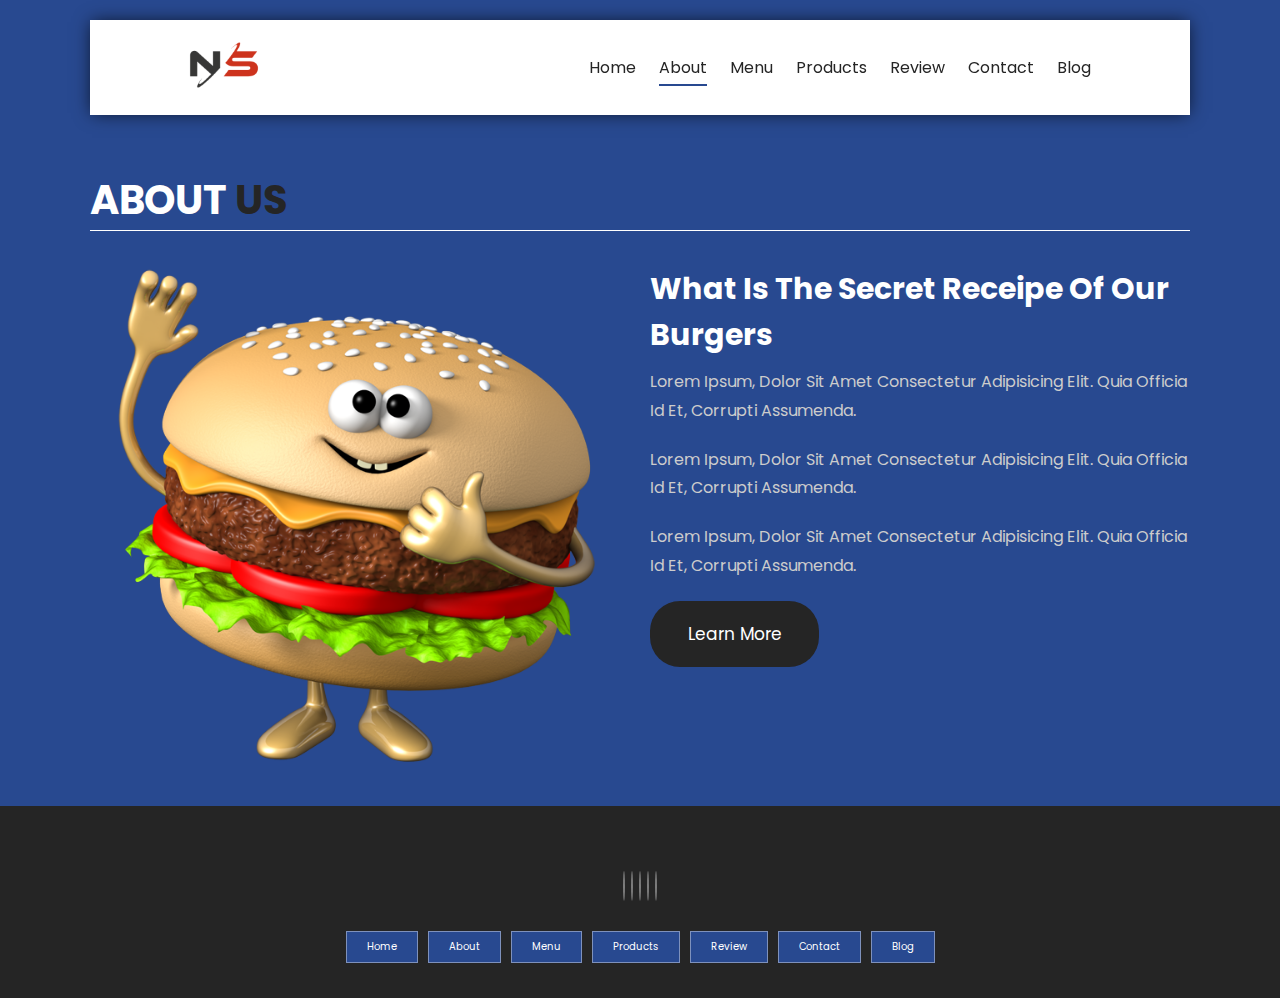
<file: about.html>
<!DOCTYPE html>
<html lang="en">
<head>
    <meta charset="UTF-8">
    <meta http-equiv="X-UA-Compatible" content="IE=edge">
    <meta name="viewport" content="width=device-width, initial-scale=1.0">
    <!-- CSS LINK -->
    <link rel="stylesheet" href="style.css">
    <!-- Fontawesome -->
    <link rel="stylesheet" href="https://cdnjs.cloudflare.com/ajax/libs/font-awesome/6.1.1/css/all.min.css" integrity="sha512-KfkfwYDsLkIlwQp6LFnl8zNdLGxu9YAA1QvwINks4PhcElQSvqcyVLLD9aMhXd13uQjoXtEKNosOWaZqXgel0g==" crossorigin="anonymous" referrerpolicy="no-referrer" />
    <title>About | Nizami Sevindi</title>
</head>
<body>

    <!-------------------------------------------- HEADER SECTION -->
    <header class="header" >
        <a href="./index.html" class="logo">
            <img src="./image/pngegg.png" alt="logo">
        </a>
        <i class="fa-solid fa-bars" id="menu-toggle"></i>
        <nav class="navbar" id="navbar">
            <a href="./index.html" class="menu-option">home</a>
            <a href="./about.html" class="menu-option active" >about</a>
            <a href="./menu.html" class="menu-option">menu</a>
            <a href="./products.html" class="menu-option">products</a>
            <a href="./review.html" class="menu-option">review</a>
            <a href="./contact.html" class="menu-option">contact</a>
            <a href="./blog.html" class="menu-option">blog</a>
        </nav>
        <div class="cart-items-container">
            <div class="cart-item">
                <i class="fas fa-times"></i>
                <img src="./image/pngwing.com (1).png" alt="menu">
                <div class="content">
                    <h3>cart item 01</h3>
                    <div class="price">$15.99 </div>
                </div>
            </div>
            <div class="cart-item">
                <i class="fas fa-times"></i>
                <img src="./image/pngwing.com (2).png" alt="menu">
                <div class="content">
                    <h3>cart item 02</h3>
                    <div class="price">$16.99 </div>
                </div>
            </div>
            <div class="cart-item">
                <i class="fas fa-times"></i>
                <img src="./image/pngwing.com (3).png" alt="menu">
                <div class="content">
                    <h3>cart item 03</h3>
                    <div class="price">$13.99 </div>
                </div>
            </div>
            <div class="cart-item">
                <i class="fas fa-times"></i>
                <img src="./image/pngwing.com (4).png" alt="menu">
                <div class="content">
                    <h3>cart item 04</h3>
                    <div class="price">$12.99 </div>
                </div>
            </div>
            <a href="#" class="btn">check out </a>
        </div>
    </header>
    <!-- -------------------------------------------HEADER SECTION -->
        
    <!-- -------------------------------------------ABOUT US SECTION -->
    <section class="about" id="about">
        <h1 class="heading">about <span>us</span> </h1>

        <div class="row">
            <div class="image">
                <img src="./image/pngwing.com (7).png" alt="">
            </div>
            <div class="content">
                <h3>What is the secret receipe of our burgers</h3>
                <div class="paragraph">
                    <p>Lorem ipsum, dolor sit amet consectetur adipisicing elit. Quia officia id et, corrupti assumenda.</p>
                    <p>Lorem ipsum, dolor sit amet consectetur adipisicing elit. Quia officia id et, corrupti assumenda.</p>
                    <p>Lorem ipsum, dolor sit amet consectetur adipisicing elit. Quia officia id et, corrupti assumenda.</p>
                </div>
                    <a href="#" class="btn">Learn More</a>
            </div>
        </div>
    </section>
    <!-- -------------------------------------------ABOUT US SECTION -->
    
    <!-- -------------------------------------------FOOTER SECTION -->
    <section class="footer">
        
        <div class="share">
            <a href="#" class="fab fa-facebook"></a>
            <a href="#" class="fab fa-twitter"></a>
            <a href="#" class="fab fa-instagram"></a>
            <a href="#" class="fab fa-linkedin"></a>
            <a href="#" class="fab fa-pinterest"></a>
        </div>
        <div class="links">
            <a href="#home">home</a>
            <a href="#about">about</a>
            <a href="#menu">menu</a>
            <a href="#products">products</a>
            <a href="#review">review</a>
            <a href="#contact">contact</a>
            <a href="#blog">blog</a>
        </div>
    </section>
    <!-- -------------------------------------------FOOTER SECTION -->

<script src="./script.js"></script>

</body>
</html>
</file>
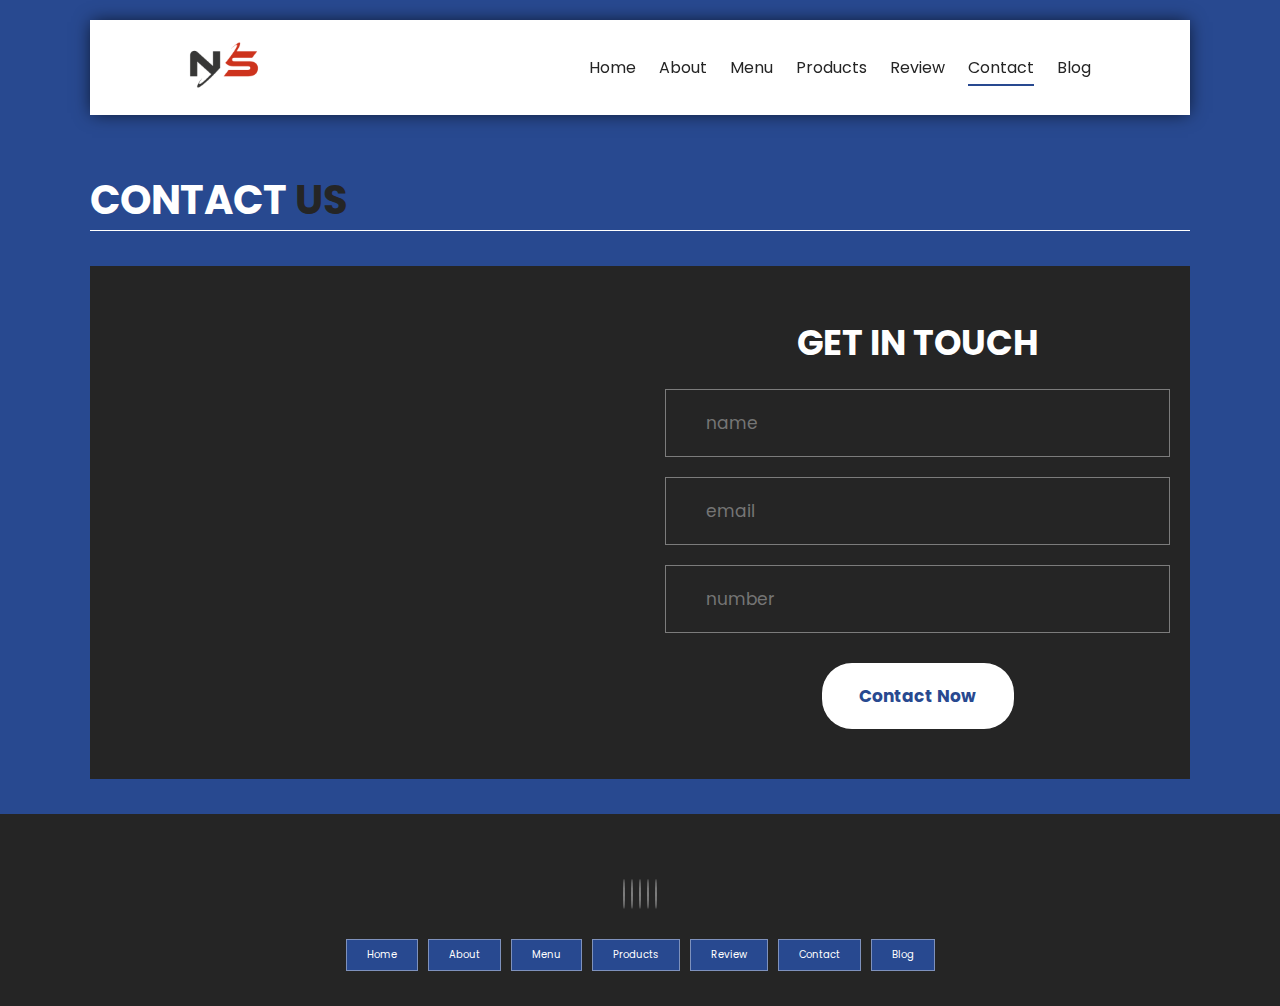
<file: contact.html>
<!DOCTYPE html>
<html lang="en">
<head>
    <meta charset="UTF-8">
    <meta http-equiv="X-UA-Compatible" content="IE=edge">
    <meta name="viewport" content="width=device-width, initial-scale=1.0">
    <!-- CSS LINK -->
    <link rel="stylesheet" href="style.css">
    <!-- Fontawesome -->
    <link rel="stylesheet" href="https://cdnjs.cloudflare.com/ajax/libs/font-awesome/6.1.1/css/all.min.css" integrity="sha512-KfkfwYDsLkIlwQp6LFnl8zNdLGxu9YAA1QvwINks4PhcElQSvqcyVLLD9aMhXd13uQjoXtEKNosOWaZqXgel0g==" crossorigin="anonymous" referrerpolicy="no-referrer" />
    <title>Contact | Nizami Sevindi</title>
</head>
<body>

    <!-------------------------------------------- HEADER SECTION -->
    <header class="header" >
        <a href="./index.html" class="logo">
            <img src="./image/pngegg.png" alt="logo">
        </a>
        <i class="fa-solid fa-bars" id="menu-toggle"></i>
       <nav class="navbar" id="navbar">
            <a href="./index.html" class="menu-option">home</a>
            <a href="./about.html"class="menu-option">about</a>
            <a href="./menu.html" class="menu-option">menu</a>
            <a href="./products.html"class="menu-option" >products</a>
            <a href="./review.html" class="menu-option">review</a>
            <a href="./contact.html" class="menu-option active">contact</a>
            <a href="./blog.html"class="menu-option">blog</a>
        </nav>
        <div class="cart-items-container">
            <div class="cart-item">
                <i class="fas fa-times"></i>
                <img src="./image/pngwing.com (1).png" alt="menu">
                <div class="content">
                    <h3>cart item 01</h3>
                    <div class="price">$15.99 </div>
                </div>
            </div>
            <div class="cart-item">
                <i class="fas fa-times"></i>
                <img src="./image/pngwing.com (2).png" alt="menu">
                <div class="content">
                    <h3>cart item 02</h3>
                    <div class="price">$16.99 </div>
                </div>
            </div>
            <div class="cart-item">
                <i class="fas fa-times"></i>
                <img src="./image/pngwing.com (3).png" alt="menu">
                <div class="content">
                    <h3>cart item 03</h3>
                    <div class="price">$13.99 </div>
                </div>
            </div>
            <div class="cart-item">
                <i class="fas fa-times"></i>
                <img src="./image/pngwing.com (4).png" alt="menu">
                <div class="content">
                    <h3>cart item 04</h3>
                    <div class="price">$12.99 </div>
                </div>
            </div>
            <a href="#" class="btn">check out </a>
        </div>
    </header>
<!-- -------------------------------------------HEADER SECTION -->

<!-- -------------------------------------------CONTACT SECTION -->
<section class="contact" id="contact">
    <h1 class="heading">contact <span>us</span> </h1>
    <div class="row">
        <iframe class="map" src="https://www.google.com/maps/embed?pb=!1m18!1m12!1m3!1d983.3235940970079!2d8.540719273659763!3d47.3713194174677!2m3!1f0!2f0!3f0!3m2!1i1024!2i768!4f13.1!3m3!1m2!1s0x47900a00aa1e1d17%3A0x278f576acdd580f5!2sStorchen%20Z%C3%BCrich%20-%20Lifestyle%20Boutique%20Hotel!5e0!3m2!1sde!2sch!4v1658505945506!5m2!1sde!2sch" allowfullscreen="" loading="lazy" referrerpolicy="no-referrer-when-downgrade"></iframe>
        <form>
            <h3>get in touch</h3>
            <div class="inputBox">
                <i class="fas fa-user"></i>
                <input type="text" placeholder="name">
            </div>
            <div class="inputBox">
                <i class="fas fa-envelope"></i>
                <input type="email" placeholder="email">
            </div>
            <div class="inputBox">
                <i class="fas fa-phone"></i>
                <input type="number" placeholder="number">
            </div>
            <input type="submit" class="btn" value="contact now">
        </form>
    </div>
</section>
<!-- -------------------------------------------CONTACT SECTION -->

<!-- -------------------------------------------FOOTER SECTION -->
    <section class="footer">
        
        <div class="share">
            <a href="#" class="fab fa-facebook"></a>
            <a href="#" class="fab fa-twitter"></a>
            <a href="#" class="fab fa-instagram"></a>
            <a href="#" class="fab fa-linkedin"></a>
            <a href="#" class="fab fa-pinterest"></a>
        </div>
        <div class="links">
            <a href="#home">home</a>
            <a href="#about">about</a>
            <a href="#menu">menu</a>
            <a href="#products">products</a>
            <a href="#review">review</a>
            <a href="#contact">contact</a>
            <a href="#blog">blog</a>
        </div>
    </section>
    <!-- -------------------------------------------FOOTER SECTION -->

<script src="./script.js"></script>

</body>
</html>
</file>
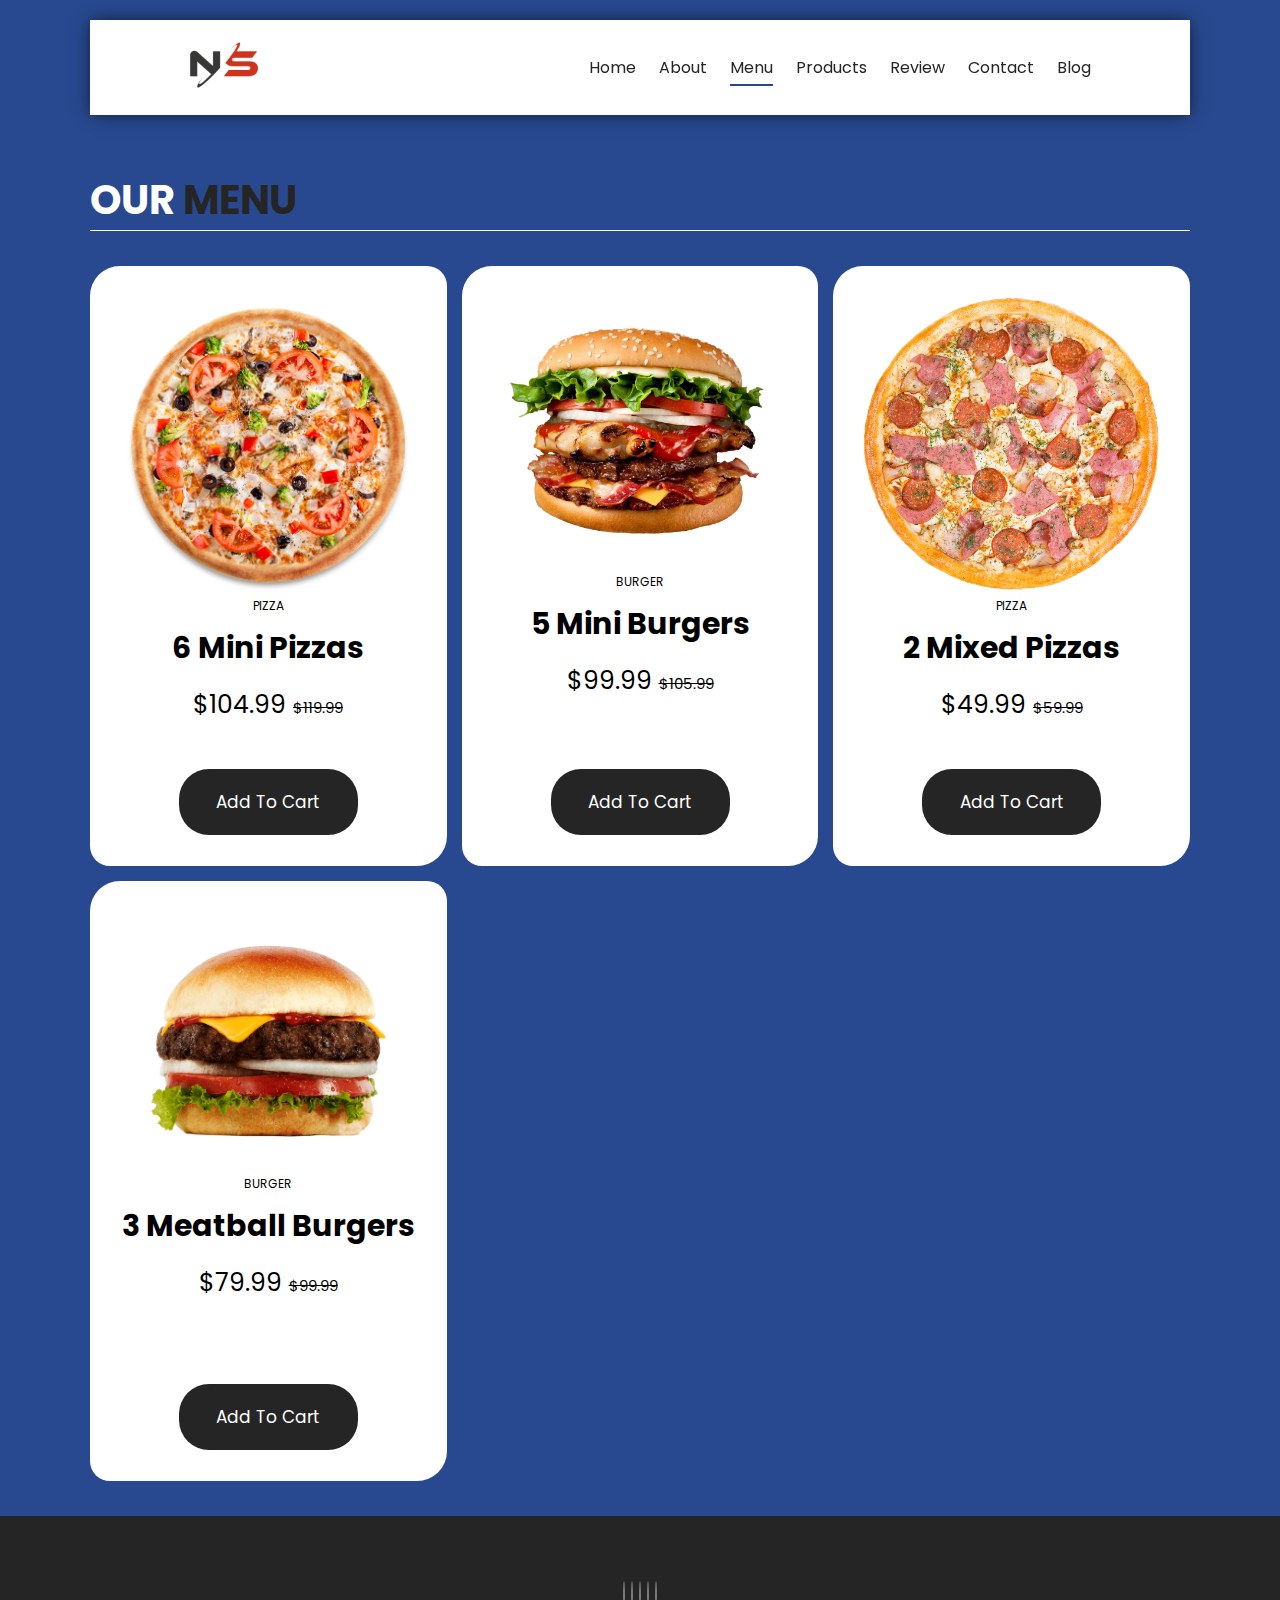
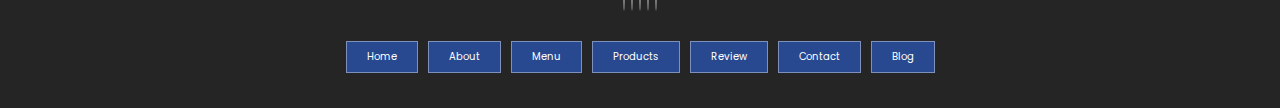
<file: menu.html>
<!DOCTYPE html>
<html lang="en">
<head>
    <meta charset="UTF-8">
    <meta http-equiv="X-UA-Compatible" content="IE=edge">
    <meta name="viewport" content="width=device-width, initial-scale=1.0">
    <!-- CSS LINK -->
    <link rel="stylesheet" href="style.css">
    <!-- Fontawesome -->
    <link rel="stylesheet" href="https://cdnjs.cloudflare.com/ajax/libs/font-awesome/6.1.1/css/all.min.css" integrity="sha512-KfkfwYDsLkIlwQp6LFnl8zNdLGxu9YAA1QvwINks4PhcElQSvqcyVLLD9aMhXd13uQjoXtEKNosOWaZqXgel0g==" crossorigin="anonymous" referrerpolicy="no-referrer" />
    <title>Our Menu | Nizami Sevindi</title>
</head>
<body>

    <!-------------------------------------------- HEADER SECTION -->
    <header class="header" >
        <a href="./index.html" class="logo">
            <img src="./image/pngegg.png" alt="logo">
        </a>
        <i class="fa-solid fa-bars" id="menu-toggle"></i>
       <nav class="navbar" id="navbar">
        <a href="./index.html" class="menu-option">home</a>
        <a href="./about.html"class="menu-option">about</a>
        <a href="./menu.html" class="menu-option active">menu</a>
        <a href="./products.html"class="menu-option" >products</a>
        <a href="./review.html" class="menu-option">review</a>
        <a href="./contact.html" class="menu-option">contact</a>
        <a href="./blog.html"class="menu-option">blog</a>
        </nav>
        <div class="cart-items-container">
            <div class="cart-item">
                <i class="fas fa-times"></i>
                <img src="./image/pngwing.com (1).png" alt="menu">
                <div class="content">
                    <h3>cart item 01</h3>
                    <div class="price">$15.99 </div>
                </div>
            </div>
            <div class="cart-item">
                <i class="fas fa-times"></i>
                <img src="./image/pngwing.com (2).png" alt="menu">
                <div class="content">
                    <h3>cart item 02</h3>
                    <div class="price">$16.99 </div>
                </div>
            </div>
            <div class="cart-item">
                <i class="fas fa-times"></i>
                <img src="./image/pngwing.com (3).png" alt="menu">
                <div class="content">
                    <h3>cart item 03</h3>
                    <div class="price">$13.99 </div>
                </div>
            </div>
            <div class="cart-item">
                <i class="fas fa-times"></i>
                <img src="./image/pngwing.com (4).png" alt="menu">
                <div class="content">
                    <h3>cart item 04</h3>
                    <div class="price">$12.99 </div>
                </div>
            </div>
            <a href="#" class="btn">check out </a>
        </div>
    </header>
    <!-- -------------------------------------------HEADER SECTION -->

    <!-- -------------------------------------------MENU SECTION -->
    <section class="menu" id="menu">
        <h1 class="heading">our <span>menu</span></h1>
        <div class="box-container">
            <div class="box">

                <div class="box-head">
                    <img src="./image/pngwing.com.png" alt="">
                    <span class="menu-category">Pizza</span>
                    <h3>6 Mini Pizzas</h3>
                    <div class="price">$104.99 <span>$119.99</span></div>
                </div>
                <div class="box-bottom">
                    <a href="#" class="btn">add to cart</a>
                </div>
            </div>
            <div class="box">

                <div class="box-head">
                    <img src="./image/pngwing.com (2).png" alt="">
                    <span class="menu-category">Burger</span>
                    <h3>5 Mini Burgers</h3>
                    <div class="price">$99.99 <span>$105.99</span></div>
                </div>
                <div class="box-bottom">
                    <a href="#" class="btn">add to cart</a>
                </div>
            </div>
            <div class="box">

                <div class="box-head">
                    <img src="./image/pngwing.com (1).png" alt="">
                    <span class="menu-category">Pizza</span>
                    <h3>2 Mixed Pizzas</h3>
                    <div class="price">$49.99 <span>$59.99</span></div>
                </div>
                <div class="box-bottom">
                    <a href="#" class="btn">add to cart</a>
                </div>
            </div>
            <div class="box">

                <div class="box-head">
                    <img src="./image/pngwing.com (3).png" alt="">
                    <span class="menu-category">Burger</span>
                    <h3>3 Meatball Burgers</h3>
                    <div class="price">$79.99 <span>$99.99</span></div>
                </div>
                <div class="box-bottom">
                    <a href="#" class="btn">add to cart</a>
                </div>
            </div>
        </div>
    </section>
    <!---------------------------------------------MENU SECTION -->

    <!---------------------------------------------FOOTER SECTION -->
    <section class="footer">
        
        <div class="share">
            <a href="#" class="fab fa-facebook"></a>
            <a href="#" class="fab fa-twitter"></a>
            <a href="#" class="fab fa-instagram"></a>
            <a href="#" class="fab fa-linkedin"></a>
            <a href="#" class="fab fa-pinterest"></a>
        </div>
        <div class="links">
            <a href="#home">home</a>
            <a href="#about">about</a>
            <a href="#menu">menu</a>
            <a href="#products">products</a>
            <a href="#review">review</a>
            <a href="#contact">contact</a>
            <a href="#blog">blog</a>
        </div>
    </section>
    <!---------------------------------------------FOOTER SECTION -->

<script src="./script.js"></script>
</body>
</html>
</file>
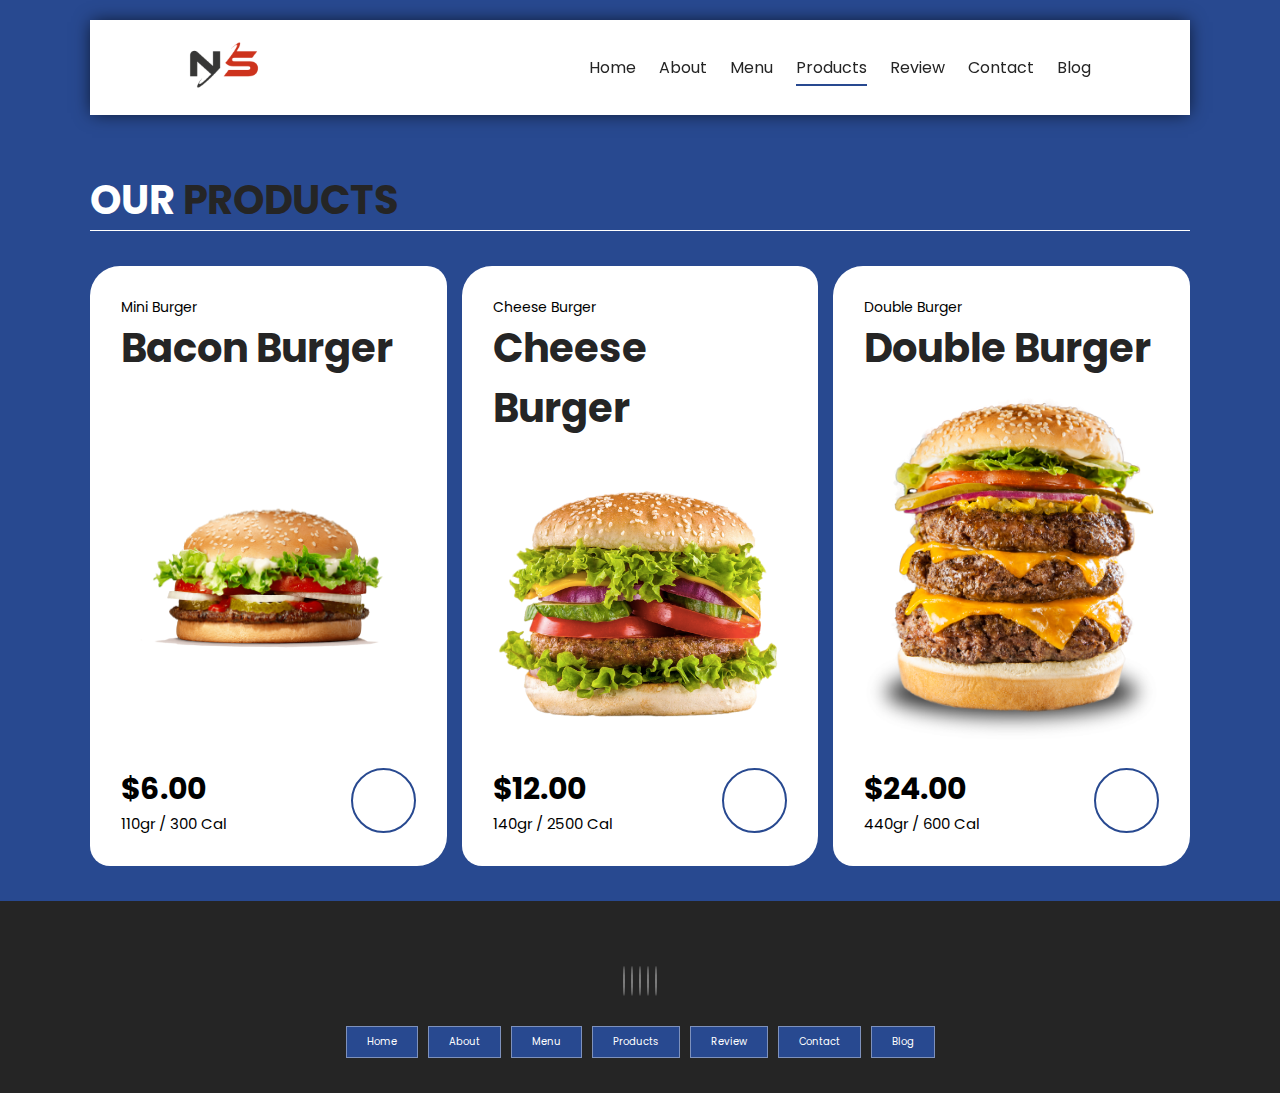
<file: products.html>
<!DOCTYPE html>
<html lang="en">
<head>
    <meta charset="UTF-8">
    <meta http-equiv="X-UA-Compatible" content="IE=edge">
    <meta name="viewport" content="width=device-width, initial-scale=1.0">
    <!-- CSS LINK -->
    <link rel="stylesheet" href="style.css">
    <!-- Fontawesome -->
    <link rel="stylesheet" href="https://cdnjs.cloudflare.com/ajax/libs/font-awesome/6.1.1/css/all.min.css" integrity="sha512-KfkfwYDsLkIlwQp6LFnl8zNdLGxu9YAA1QvwINks4PhcElQSvqcyVLLD9aMhXd13uQjoXtEKNosOWaZqXgel0g==" crossorigin="anonymous" referrerpolicy="no-referrer" />
    <title>Our Products | Nizami Sevindi</title>
</head>
<body>

    <!-------------------------------------------- HEADER SECTION -->
    <header class="header" >
        <a href="./index.html" class="logo">
            <img src="./image/pngegg.png" alt="logo">
        </a>
        <i class="fa-solid fa-bars" id="menu-toggle"></i>
       <nav class="navbar" id="navbar">
        <a href="./index.html" class="menu-option">home</a>
        <a href="./about.html"class="menu-option">about</a>
        <a href="./menu.html" class="menu-option">menu</a>
        <a href="./products.html"class="menu-option active" >products</a>
        <a href="./review.html" class="menu-option">review</a>
        <a href="./contact.html" class="menu-option">contact</a>
        <a href="./blog.html"class="menu-option">blog</a>
        </nav>
        <div class="cart-items-container">
            <div class="cart-item">
                <i class="fas fa-times"></i>
                <img src="./image/pngwing.com (1).png" alt="menu">
                <div class="content">
                    <h3>cart item 01</h3>
                    <div class="price">$15.99 </div>
                </div>
            </div>
            <div class="cart-item">
                <i class="fas fa-times"></i>
                <img src="./image/pngwing.com (2).png" alt="menu">
                <div class="content">
                    <h3>cart item 02</h3>
                    <div class="price">$16.99 </div>
                </div>
            </div>
            <div class="cart-item">
                <i class="fas fa-times"></i>
                <img src="./image/pngwing.com (3).png" alt="menu">
                <div class="content">
                    <h3>cart item 03</h3>
                    <div class="price">$13.99 </div>
                </div>
            </div>
            <div class="cart-item">
                <i class="fas fa-times"></i>
                <img src="./image/pngwing.com (4).png" alt="menu">
                <div class="content">
                    <h3>cart item 04</h3>
                    <div class="price">$12.99 </div>
                </div>
            </div>
            <a href="#" class="btn">check out </a>
        </div>
    </header>
    <!-- -------------------------------------------HEADER SECTION -->
  <!-- -------------------------------------------PRODUCTS SECTION -->
  <section class="products" id="products">
    <h1 class="heading">our <span>products</span> </h1>
    <div class="box-container">
        <div class="box">
            <div class="box-head">
                <span class="title">mini burger</span>
                <a href="#" class="name">Bacon Burger</a>
            </div>
            <div class="image">
                <img src="./image/pngwing.com (6).png" alt="">
            </div>
            <div class="box-bottom">
                <div class="info">
                    <b class="price">$6.00</b>
                    <span class="amount">110gr / 300 Cal</span>
                </div>
                <div class="product-btn">
                    <a href="#">
                        <i class="fas fa-plus"></i>
                    </a>
                </div>
            </div>
        </div>
        <div class="box">
            <div class="box-head">
                <span class="title">cheese burger</span>
                <a href="#" class="name">cheese Burger</a>
            </div>
            <div class="image">
                <img src="./image/pngwing.com (4).png" alt="">
            </div>
            <div class="box-bottom">
                <div class="info">
                    <b class="price">$12.00</b>
                    <span class="amount">140gr / 2500 Cal</span>
                </div>
                <div class="product-btn">
                    <a href="#">
                        <i class="fas fa-plus"></i>
                    </a>
                </div>
            </div>
        </div>
        <div class="box">
            <div class="box-head">
                <span class="title">Double burger</span>
                <a href="#" class="name">Double Burger</a>
            </div>
            <div class="image">
                <img src="./image/pngwing.com (5).png" alt="">
            </div>
            <div class="box-bottom">
                <div class="info">
                    <b class="price">$24.00</b>
                    <span class="amount">440gr / 600 Cal</span>
                </div>
                <div class="product-btn">
                    <a href="#">
                        <i class="fas fa-plus"></i>
                    </a>
                </div>
            </div>
        </div>
    </div>
</section>
<!-- -------------------------------------------PRODUCTS SECTION -->

<!-- -------------------------------------------FOOTER SECTION -->
    <section class="footer">
        
        <div class="share">
            <a href="#" class="fab fa-facebook"></a>
            <a href="#" class="fab fa-twitter"></a>
            <a href="#" class="fab fa-instagram"></a>
            <a href="#" class="fab fa-linkedin"></a>
            <a href="#" class="fab fa-pinterest"></a>
        </div>
        <div class="links">
            <a href="#home">home</a>
            <a href="#about">about</a>
            <a href="#menu">menu</a>
            <a href="#products">products</a>
            <a href="#review">review</a>
            <a href="#contact">contact</a>
            <a href="#blog">blog</a>
        </div>
    </section>
    <!-- -------------------------------------------FOOTER SECTION -->

<script src="./script.js"></script>

</body>
</html>
</file>
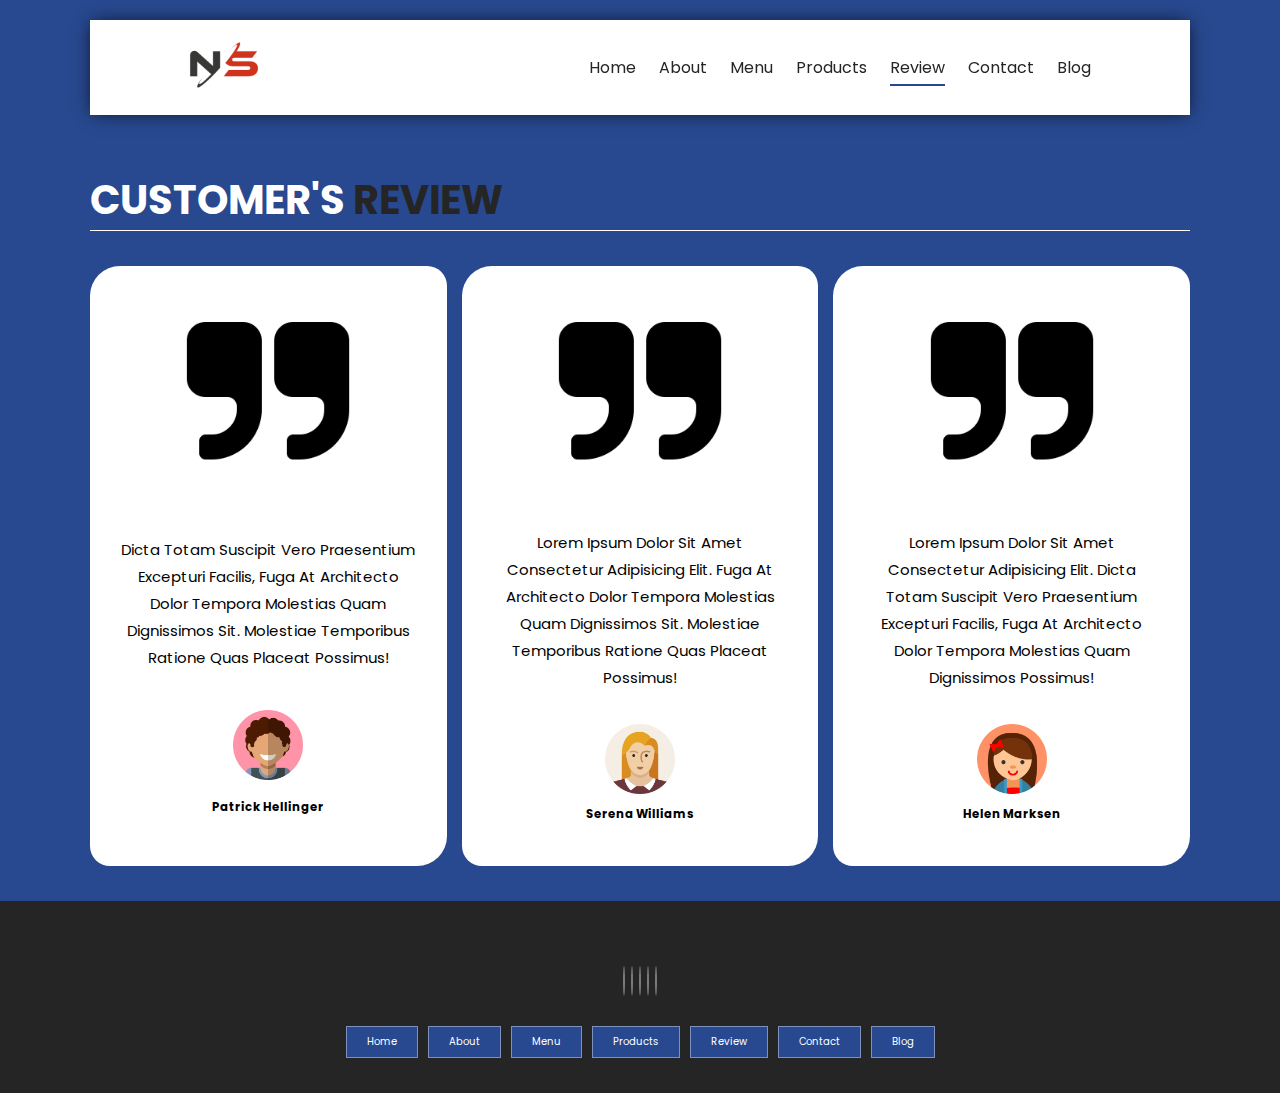
<file: review.html>
<!DOCTYPE html>
<html lang="en">
<head>
    <meta charset="UTF-8">
    <meta http-equiv="X-UA-Compatible" content="IE=edge">
    <meta name="viewport" content="width=device-width, initial-scale=1.0">
    <!-- CSS LINK -->
    <link rel="stylesheet" href="style.css">
    <!-- Fontawesome -->
    <link rel="stylesheet" href="https://cdnjs.cloudflare.com/ajax/libs/font-awesome/6.1.1/css/all.min.css" integrity="sha512-KfkfwYDsLkIlwQp6LFnl8zNdLGxu9YAA1QvwINks4PhcElQSvqcyVLLD9aMhXd13uQjoXtEKNosOWaZqXgel0g==" crossorigin="anonymous" referrerpolicy="no-referrer" />
    <title>Reviews | Nizami Sevindi</title>
</head>
<body>

    <!-------------------------------------------- HEADER SECTION -->
    <header class="header" >
        <a href="./index.html" class="logo">
            <img src="./image/pngegg.png" alt="logo">
        </a>
        <i class="fa-solid fa-bars" id="menu-toggle"></i>
       <nav class="navbar" id="navbar">
        <a href="./index.html" class="menu-option">home</a>
            <a href="./about.html"class="menu-option">about</a>
            <a href="./menu.html" class="menu-option">menu</a>
            <a href="./products.html"class="menu-option" >products</a>
            <a href="./review.html" class="menu-option active">review</a>
            <a href="./contact.html" class="menu-option">contact</a>
            <a href="./blog.html"class="menu-option">blog</a>
        </nav>
        <div class="cart-items-container">
            <div class="cart-item">
                <i class="fas fa-times"></i>
                <img src="./image/pngwing.com (1).png" alt="menu">
                <div class="content">
                    <h3>cart item 01</h3>
                    <div class="price">$15.99 </div>
                </div>
            </div>
            <div class="cart-item">
                <i class="fas fa-times"></i>
                <img src="./image/pngwing.com (2).png" alt="menu">
                <div class="content">
                    <h3>cart item 02</h3>
                    <div class="price">$16.99 </div>
                </div>
            </div>
            <div class="cart-item">
                <i class="fas fa-times"></i>
                <img src="./image/pngwing.com (3).png" alt="menu">
                <div class="content">
                    <h3>cart item 03</h3>
                    <div class="price">$13.99 </div>
                </div>
            </div>
            <div class="cart-item">
                <i class="fas fa-times"></i>
                <img src="./image/pngwing.com (4).png" alt="menu">
                <div class="content">
                    <h3>cart item 04</h3>
                    <div class="price">$12.99 </div>
                </div>
            </div>
            <a href="#" class="btn">check out </a>
        </div>
    </header>
<!-- -------------------------------------------HEADER SECTION -->
<!-- -------------------------------------------REVIEW SECTION -->
<section class="review" id="review">
    <h1 class="heading">customer's <span>review</span> </h1>
    <div class="box-container">
        <div class="box">
            <img src="./image/pngwing.com (8).png" alt="quote">
            <p> Dicta totam suscipit vero praesentium excepturi facilis, fuga at architecto dolor tempora molestias quam dignissimos sit. Molestiae temporibus ratione quas placeat possimus!</p>
            <img src="./image/pngwing.com (9).png" alt="customer-avatar" class="user">
            <h3>Patrick Hellinger</h3>
            <div class="stars">
                <i class="fas fa-star"></i>
                <i class="fas fa-star"></i>
                <i class="fas fa-star"></i>
                <i class="fas fa-star"></i>
                <i class="fas fa-star-half-alt"></i>
            </div>
        </div>
        <div class="box">
            <img src="./image/pngwing.com (8).png" alt="quote">
            <p>Lorem ipsum dolor sit amet consectetur adipisicing elit. Fuga at architecto dolor tempora molestias quam dignissimos sit. Molestiae temporibus ratione quas placeat possimus!</p>
            <img src="./image/pngwing.com (10).png" alt="customer-avatar" class="user">
            <h3>Serena Williams</h3>
            <div class="stars">
                <i class="fas fa-star"></i>
                <i class="fas fa-star"></i>
                <i class="fas fa-star"></i>
                <i class="fas fa-star"></i>
                <i class="fas fa-star-half-alt"></i>
            </div>
        </div>
        <div class="box">
            <img src="./image/pngwing.com (8).png" alt="quote">
            <p>Lorem ipsum dolor sit amet consectetur adipisicing elit. Dicta totam suscipit vero praesentium excepturi facilis, fuga at architecto dolor tempora molestias quam dignissimos possimus!</p>
            <img src="./image/pngwing.com (11).png" alt="customer-avatar" class="user">
            <h3>Helen Marksen</h3>
            <div class="stars">
                <i class="fas fa-star"></i>
                <i class="fas fa-star"></i>
                <i class="fas fa-star"></i>
                <i class="fas fa-star"></i>
                <i class="fas fa-star-half-alt"></i>
            </div>
        </div>
    </div>
</section> 
<!-- -------------------------------------------REVIEW SECTION -->

<!-- -------------------------------------------FOOTER SECTION -->
    <section class="footer">
        
        <div class="share">
            <a href="#" class="fab fa-facebook"></a>
            <a href="#" class="fab fa-twitter"></a>
            <a href="#" class="fab fa-instagram"></a>
            <a href="#" class="fab fa-linkedin"></a>
            <a href="#" class="fab fa-pinterest"></a>
        </div>
        <div class="links">
            <a href="#home">home</a>
            <a href="#about">about</a>
            <a href="#menu">menu</a>
            <a href="#products">products</a>
            <a href="#review">review</a>
            <a href="#contact">contact</a>
            <a href="#blog">blog</a>
        </div>
    </section>
    <!-- -------------------------------------------FOOTER SECTION -->

<script src="./script.js"></script>

</body>
</html>
</file>
<file: style.css>
@import url('https://fonts.googleapis.com/css2?family=Poppins:wght@100;200;300;400;500;600;700&display=swap');

:root{
    --main-color:#284990;
    --black-color: #252525;
    --border: 0.1rem solid rgba(255, 255, 255, 0.4);
}

*{
    font-family: 'Poppins',sans-serif;
    margin: 0;
    padding: 0;
    border: none;
    box-sizing: border-box;
    text-decoration: none;
    text-transform: capitalize;
    transition: .2s ease;
    outline: none;
}

html{
    font-size: 62.5%;
    overflow-x: hidden;
    
    scroll-behavior: smooth;
}

body{
    background-color: var(--main-color);

}

section{
    padding: 3.5rem 7%;
    scroll-margin-top: 9rem;
}

img{
    width: 100%;
    object-fit: contain;
}

a{
    text-decoration: none;
    color: var(--black-color);
}

.btn{
    margin-top: 1rem;
    display: inline-block;
    padding: 2rem 3.75rem;
    border-radius: 30px;
    font-size: 1.7rem;
    color: #fff;
    background-color: var(--black-color);
    cursor: pointer;
}

.btn:hover{
    opacity: 0.8;
}

.heading{
    color: #fff;
    text-transform: uppercase;
    font-size: 4rem;
    margin-bottom: 3.5rem;
    border-bottom: 0.1rem solid #fff;
}

.heading span{
    text-transform: uppercase;
    color: var(--black-color);
}

.box-container{
    display: grid;
    grid-template-columns: repeat(auto-fit, minmax(30rem, 1fr));
    gap: 1.5rem;
}

.box{
    padding: 3rem;
    background-color: #fff;
    border-radius: 3rem 2rem;
    min-height: 60rem;
    display: flex;
    flex-direction: column;
    justify-content: space-between;
    text-align: center;
    border: var(--border);
}

.search-input{
    font-size: 1.6rem;
    color: var(--black-color);
    padding: 1rem;
    text-transform: none;
    border-radius: 3rem;
}

::-webkit-scrollbar{
    height: 0.5rem;
    width: 1rem;
    background-color: rgb(7, 126, 182);
}

::-webkit-scrollbar-track{
    background-color: transparent;
}

::-webkit-scrollbar-thumb{
    border-radius: 3rem;
    background-color: greenyellow;
}

::-webkit-scrollbar-thumb:hover{
    background-color: rgb(211, 255, 144);
}

/* ------------------------------------------HEADER SECTION */

.header{
    display: flex;
    justify-content: space-between;
    align-items: center;
    background-color: #fff;
    padding: 0 7%;
    margin: 2rem 7%;
    box-shadow: 0px 0px 17px -2px rgba(0,0,0,0.75);
    position: sticky;
    top: 0;
    z-index: 1000;
}


#menu-toggle {
    display: none;
    font-size: 24px;
    cursor: pointer;
}


.header .logo img{
    height: 9rem;
}

.header .navbar a{
    margin: 0 1rem;
    font-size: 1.6rem;
    color: var(--black-color);
    border-bottom: 0.2rem solid transparent;
}

.header .navbar a.active,
.header .navbar a:hover{
    border-color: var(--main-color);
    padding-bottom:.5rem ;
}

.header .buttons button{
    cursor: pointer;
    font-size: 2.5rem;
    margin-left: 2rem;
    background-color: transparent;
    cursor: pointer;
}

.header .cart-items-container{
    position: absolute;
    top: 95%;
    height: calc(100vh - 9rem);
    width: 35rem;
    background-color: #fff;
    box-shadow: 0px 20px 14px 0px rgba(0 0 0 / 75%);
    right: -100%;
}

.header .cart-items-container.active{
    right: 3rem;
}

.header .cart-items-container .cart-item{
    position: relative;
    display: flex;
    align-items: center;
    gap: 1.5rem;
    padding: 1.5rem;
}

.header .cart-items-container .cart-item:hover{
    box-shadow: 0px 0px 10px 0px rgba(0, 0, 0, 0.75);
}
.header .cart-items-container .cart-item img{
    height: 7rem;
    width: auto;
}
.header .cart-items-container .cart-item .content h3{
    font-size: 2rem;
    color: var(--black-color);
    padding: 0.5rem;
}

.header .cart-items-container .cart-item .content .price{
    font-size: 1.5rem;
    color: var(--black-color);
}
.header .cart-items-container .cart-item .fa-times{
    position: absolute;
    top: 1rem;
    right: 1.5rem;
    font-size: 2rem;
    cursor: pointer;
    color: var(--black-color);
}
.header .cart-items-container .btn{
    width: 100%;
    text-align: center;
    border-radius: unset;
}

.header #menu-btn{
    display: none;
}
/* ------------------------------------------HEADER SECTION */


/* ------------------------------------------HOME SECTION */

.home{
    min-height: 100vh;
    background: url(./image/pizza-with-turkey-bacon-orange-and-cashew-nuts-2022-03-29-07-33-54-utc.jpg) no-repeat;
    background-size: cover;
    background-position: center;
    margin-top: -134px;
    display: flex;
    align-items: center;
}

.home .content{
    max-width: 60rem;
}

.home .content h3{
    font-size: 6rem;
    color: #fff;
}

.home .content p{
    font-size: 2rem;
    font-weight: 300;
    line-height: 1.8;
    padding: 1rem 0;
    color: #fff;
}

/* ------------------------------------------HOME SECTION */

/* ------------------------------------------MENU SECTION */
/* img .box-container ve .box  genel olarak düzenlendi */

.menu .box-container .menu-category{
    font-size: 1.2rem;
    text-transform: uppercase;
}

.menu .box-container .box h3{
    font-size: 3rem;
    padding: 1rem 0;
}

.menu .box-container .box .price{
    font-size: 2.5rem;
    padding: 0.5rem 0;
}

.menu .box-container .box .price span{
    text-decoration: line-through;
    font-size: 1.5rem;
}
/* ------------------------------------------MENU SECTION */


/* ------------------------------------------PRODUCTS SECTION */
.products .box-container .box .box-head{
    display: flex;
    flex-direction: column;
    align-items: start;
    z-index: 10;
}
.products .box-container .box .box-head .title{
    font-size: 1.4rem;
}

.products .box-container .box-head .name{
    font-size: 4rem;
    font-weight: bold;
    text-align: start;
    overflow-wrap: anywhere;
}

.products .box-container .box .box-bottom{
    display: flex;
    justify-content: space-between;
    align-items: center;
}
.products .box-container .box .box-bottom .info{
    display: flex;
    flex-direction: column;
    align-items: flex-start;
}

.products .box-container .box-bottom .info .price{
    font-size: 3rem;
}
.products .box-container .box-bottom .info .amount{
    font-size: 1.5rem;
}

.products .box-container  .box-bottom .product-btn a{
    display: flex; 
    justify-content: center;
    align-items: center;
    border-radius: 50%;
    width: 6.5rem;
    height: 6.5rem;
    border: 0.2rem solid var(--main-color);
}

.products .box-container  .box-bottom .product-btn a i{
    font-size: 1.6rem;
    color: var(--main-color);
}

/* ------------------------------------------PRODUCTS SECTION */

/* ------------------------------------------ABOUT US SECTION */
.about .row .image{
     flex: 1 1 45rem;
}
.about .row .image img{
    height: 50rem;
    object-fit: contain;
}
/* img  genel olarak düzenlendi */

.about .row{
    display: flex;
    flex-wrap: wrap;
    column-gap: 2rem;
}

.about .row .content{
    flex: 1 1 45rem;
}

.about .row .content h3{
    font-size: 3rem;
    color: #fff;
}

.about .row .content p{
    font-size: 1.6rem;
    color: #ccc;
    padding: 1rem 0;
    line-height: 1.8;
}
/* ------------------------------------------ABOUT US SECTION */
/* ------------------------------------------REVIEW SECTION */
/* img .box-container ve .box  genel olarak düzenlendi */

.review .box-container .box img{
    height: 20rem;
    object-fit: contain ;
}
.review .box-container .box p{
    font-size: 1.5rem;
    line-height: 1.8;
    padding: 2rem 0;
}

.review .box-container .box .user{
    height: 7rem;
    object-fit: contain;
}

.review .box-container .box .h3{
    padding: 1rem 0;
    font-size: 2rem;
    color: var(--main-color);
}

.review .box-container .box .stars{
    font-size: 1.5rem;
    color: gold;
}
/* ------------------------------------------REVIEW SECTION */

/* ------------------------------------------CONTACT SECTION */
.contact .row{
    display: flex;
    background-color: var(--black-color);
    flex-wrap: wrap;
    gap: 1rem;
}

.contact .row .map{
    flex: 1 1 45px;
    width: 100%;
    object-fit: cover;
}
.contact .row form{
    flex: 1 1 45px;
    padding: 5rem 2rem;
    text-align: center;
}

.contact .row form h3{
    text-transform: uppercase;
    font-size: 3.5rem;
    color: #fff;
}

.contact .row form .inputBox{
    display: flex;
    align-items: center;
    margin: 2rem 0;
    border: var(--border);
}

.contact .row form .inputBox i{
    color: #fff;
    font-size: 2rem;
    padding-left: 2rem;
}

.contact .row form .inputBox input{
    width: 100%;
    padding: 2rem;
    font-size: 1.7rem;
    color: #fff;
    text-transform: none;
    background-color: transparent;
}

.contact .row form .btn{
    color: var(--main-color);
    background-color: #fff;
    font-weight: bold;
}
/* ------------------------------------------CONTACT SECTION */

/* ------------------------------------------BLOG SECTION */
.blog .box-container .box-full{
    background-color: #fff;
    border-radius: 3rem;
}

.blog .box-container .box-full .image{
    height: 25rem;
    overflow: hidden;
    width: 100%;
    border-top-left-radius: 3rem;
    border-top-right-radius: 3rem;
}

.blog .box-container .box-full:hover .image img{
    transform: scale(1.2);
}

.blog .box-container .box-full .content{
    padding: 2rem;
}

.blog .box-container .box-full .content .title{
    line-height: 1.5;
    font-size: 2.5rem;
}
.blog .box-container .box-full .content span{
    display: block;
    padding-top: 1rem;
    font-size: 1rem;
}

.blog .box-container .box-full .content p{
    font-size: 1.6rem;
    line-height: 1.8;
    color: #ccc;
    padding: 1rem 0;
}
/* ------------------------------------------BLOG SECTION */

/* ------------------------------------------FOOTER SECTION */
.footer {
    background-color: var(--black-color);
    text-align: center;
}

.footer .search{
    display: flex;
    justify-content: center;
}

.footer .search .search-input{
    width: 30rem;
}

.footer .search .btn-primary{
    background-color: var(--main-color);
    padding: 1rem 2rem;
    margin-left: 1rem;
}

.footer .share{
    padding: 2rem 0;
}

.footer .share a{
    color: #fff;
    font-size: 2rem;
    width: 5rem;
    height: 5rem;
    line-height: 5rem;
    border: var(--border);
    border-radius: 50%;
    margin: 0.3rem;
}


.footer .share a:hover{
    background-color: var(--main-color);
}

.footer .links{
    display: flex;
    justify-content: center;
    flex-wrap: wrap;
    gap: 1rem;
}

.footer .links a{
    background-color: var(--main-color);
     padding: 0.7rem 2rem;
     color: #fff;
     border: var(--border);
}

.footer .links a:hover{
    background-color: var(--black-color);
    opacity: 0.7;
    
}

.footer .credit{
    font-size: 2rem;
    color: #fff;
    font-weight: 300;
    padding-top: 1.5rem;
}

.footer .credit span{
    color: var(--main-color);
}
/* ------------------------------------------FOOTER SECTION */

/* ------------------------------------------RESPONSIVE SECTION */
@media (max-width: 991px){
    html{
        font-size: 55%;
    }
    .header{
        padding: 1.5rem 2rem;
    }
    .header .logo img{
        height: 7rem;
    }

    section{
        padding: 2rem;
    }
    .products .box-container .box .box-head .name{
        font-size: 3.4rem;
    }
}

@media (max-width: 768px){
    .header #menu-btn{
        display: inline-block;
    }
    #menu-toggle {
        display: block;
    }
    .header .navbar{
        position: absolute;
        top: 100%;
        background-color: #fff;
        width: 30rem;
        box-shadow: 0px 20px 14px 0px rgb(0 0 0 / 75%);
        right: -100%;
    }
    .header .navbar.active{
        right: 0rem;
    }
    .header .navbar a{
        color: var(--black-color);
        display: block;
        margin: 1.5rem;
        padding: 0.5rem;
        font-size: 2rem;
    }
}

@media (max-width: 768px){
    html{
        font-size: 50%;
    }
}






/* ------------------------------------------RESPONSIVE SECTION */
</file>
